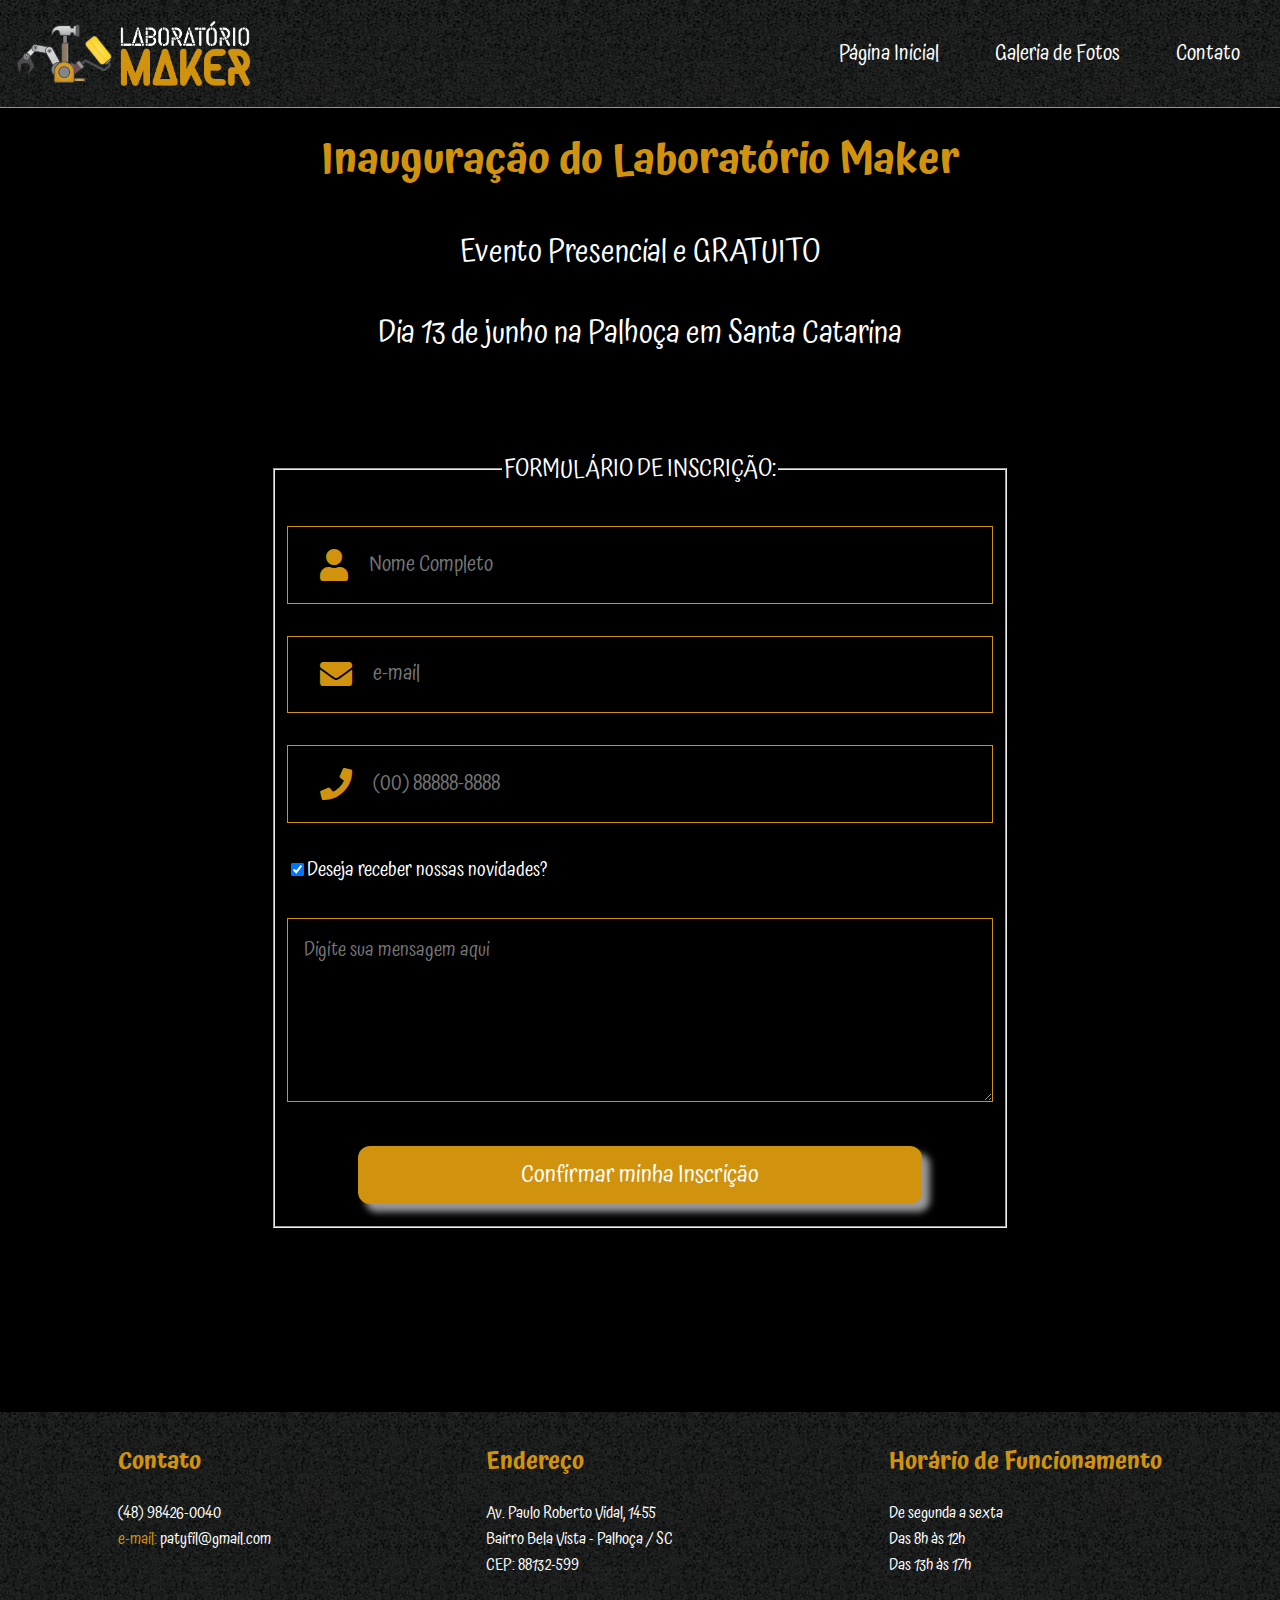
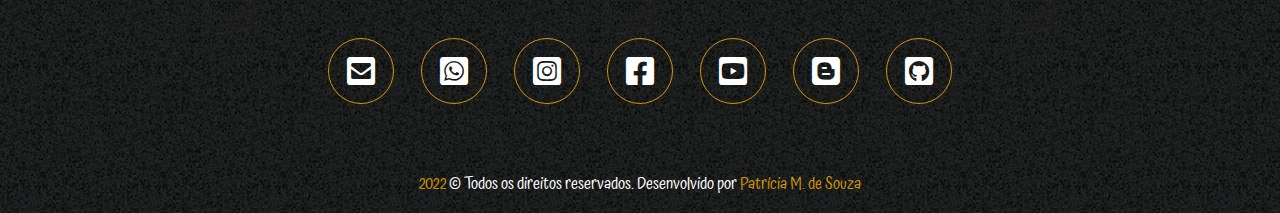
<file: contato.html>
<!DOCTYPE html>
<html lang="pt-br">
    <!-- Início do cabeçalho do documento/Características da página -->

    <head>
        <!-- Título da Página -->
        <title>Inauguração do Laboratório Maker</title>
        <!-- Metas -->
        <meta charset="UTF-8" />
        <meta name="viewport" content="width=device-width, initial-scale=1.0" />
        <meta name="author" content="Patricia M de Souza" />
        <meta name="description" content="Inauguração do Laboratório Maker" />
        <meta name="keywords" content="Espaço Maker, Maker, Aulas Maker,
            Laboratório Maker" />
        <!-- Links e CSS -->
        <link rel="stylesheet" type="text/css" href="css/style.css" />
        <link rel="stylesheet" type="text/css" href="css/styleContact.css" />
        <link rel="shortcut icon" href="img/favicon.ico" type="image/x-icon" />
        <!-- ícones  -->
        <link rel="stylesheet"
            href="https://cdnjs.cloudflare.com/ajax/libs/font-awesome/5.15.4/css/all.min.css"
            />
        <!-- Fontes -->
        <link rel="preconnect" href="https://fonts.googleapis.com">
        <link rel="preconnect" href="https://fonts.gstatic.com" crossorigin>
        <link
            href="https://fonts.googleapis.com/css2?family=Atma:wght@300;400;500;600;700&display=swap"
            rel="stylesheet">
    </head>
    <!-- Fim do cabeçalho do documento -->
    <!--Início do corpo do documento-->

    <body>
        <!-- Início do cabeçalho do documento/parte visível -->
        <header id="header">
            <a class="logo" href="index.html"><img src="img/logo-horiz2.png"
                    alt='Logo do laboratório Maker'></a>
            <!-- início do navbar -->
            <nav id="nav">
                <!--Início Menu Sanduíche para tela mobile-->
                <button aria-label="Abrir Menu" id="btn-mobile"
                    aria-haspopup="true" aria-controls="menu"
                    aria-expanded="false">Menu
                    <span id="hamburger"></span>
                </button>
                <!--Fim Menu Sanduíche para tela mobile-->
                <ul id="menu" role="menu">
                    <li><a href="index.html" class="ativo">Página Inicial</a></li>
                    <li><a href="index.html#galeria">Galeria de Fotos</a></li>
                    <li><a href="contato.html">Contato</a></li>
                </ul>
            </nav>
            <!-- Fim do navbar -->
            <!--Final do cabeçalho da página-->
        </header>
        <!--Início da página Inicial-->

        <section id="corpo">
            <!--Conteúdo do corpo da página-->
            <div class="corpo">
                <h1>Inauguração do Laboratório Maker</h1>
                <p>Evento Presencial e GRATUITO</p>
                <p>Dia 13 de junho na Palhoça em Santa Catarina</p>
            </div>
            <section class="contact" id="contact">
                <div class="row">
                    <form name="contact" action="resposta.html" method="GET">
                        <fieldset>
                            <legend>Formulário de Inscrição:</legend>
                            <div class="inputBox">
                                <span class="fas fa-user"></span>
                                <input type="text" id="name"
                                    placeholder="Nome Completo" maxlength="50"
                                    />
                            </div>
                            <div class="inputBox">
                                <span class="fas fa-envelope"></span>
                                <input type="email" id="email"
                                    placeholder="e-mail" />
                            </div>
                            <div class="inputBox">
                                <span class="fas fa-phone"></span>
                                <input type="tel" placeholder="(00) 88888-8888">
                            </div>
                            <div class="notificacao">
                                <input name="notificacao" type="checkbox"
                                    checked />Deseja receber nossas novidades?
                            </div>
                            <div class="inputBox">
                                <!-- <span class="fas fa-message"></span> -->
                                <textarea class="field" name="message" rows="5"
                                    maxlength="800"
                                    placeholder="Digite sua mensagem aqui"></textarea>
                            </div>
                            <button class="button-contact" onclick="capturar()">Confirmar
                                minha Inscrição</button>
                        </fieldset>
                    </form>
                </div>
            </section>
        </section>
        <footer>
            <!--Conteúdo do rodapé-->
            <div class="partes">
                <div class="parte1">
                    <h2>Contato</h2>
                    <p>
                        (48) 98426-0040<br />
                        <span>e-mail:</span> patyfil@gmail.com
                    </p>
                </div>
                <div class="parte2">
                    <h2>Endereço</h2>
                    <p>
                        Av. Paulo Roberto Vidal, 1455<br />
                        Bairro Bela Vista - Palhoça / SC <br /> CEP: 88132-599
                    </p>
                </div>
                <div class="parte3">
                    <h2>Horário de Funcionamento</h2>
                    <p>
                        De segunda a sexta<br />
                        Das 8h às 12h<br />
                        Das 13h às 17h<br />
                    </p>
                </div>
            </div>

            <section class="redes">
                <div class="share">
                    <a href="mailto:patyfil@gmail.com?subject=Orçamento"
                        target="_blank" class="fa fa-envelope-square"></a>
                    <a
                        href="https://api.whatsapp.com/send/?phone=5548984260040&text=*************%20LABORATÓRIO%20MAKER%20*************%20"
                        target="_blank" class="fab fa-whatsapp-square"></a>
                    <a href="https://www.instagram.com/laboratorio.maker/"
                        target="_blank"
                        class="fab fa-instagram-square"></a>
                    <a href="http://facebook.com/Laboratoriomaker"
                        target="_blank" class="fab fa-facebook-square"></a>
                    <a href="https://bit.ly/laboratoriomaker" target="_blank"
                        class="fab fa-youtube-square"></a>
                    <a href="https://laboratoriomaker.blogspot.com"
                        target="_blank" class="fab fa-blogger"></a>
                    <a href="https://github.com/patyfil" target="_blank"
                        class="fab fa-github-square"></a>
                </div>
            </section>

            <div class="copyright">
                <p><span>2022 </span> &copy; Todos os direitos reservados.
                    Desenvolvido por <span>Patrícia M. de
                        Souza</span></p>
            </div>
        </footer>
        <!-- Link do arquivo js  -->
        <script src="js/script.js"></script>
    </body>

</html>
</file>
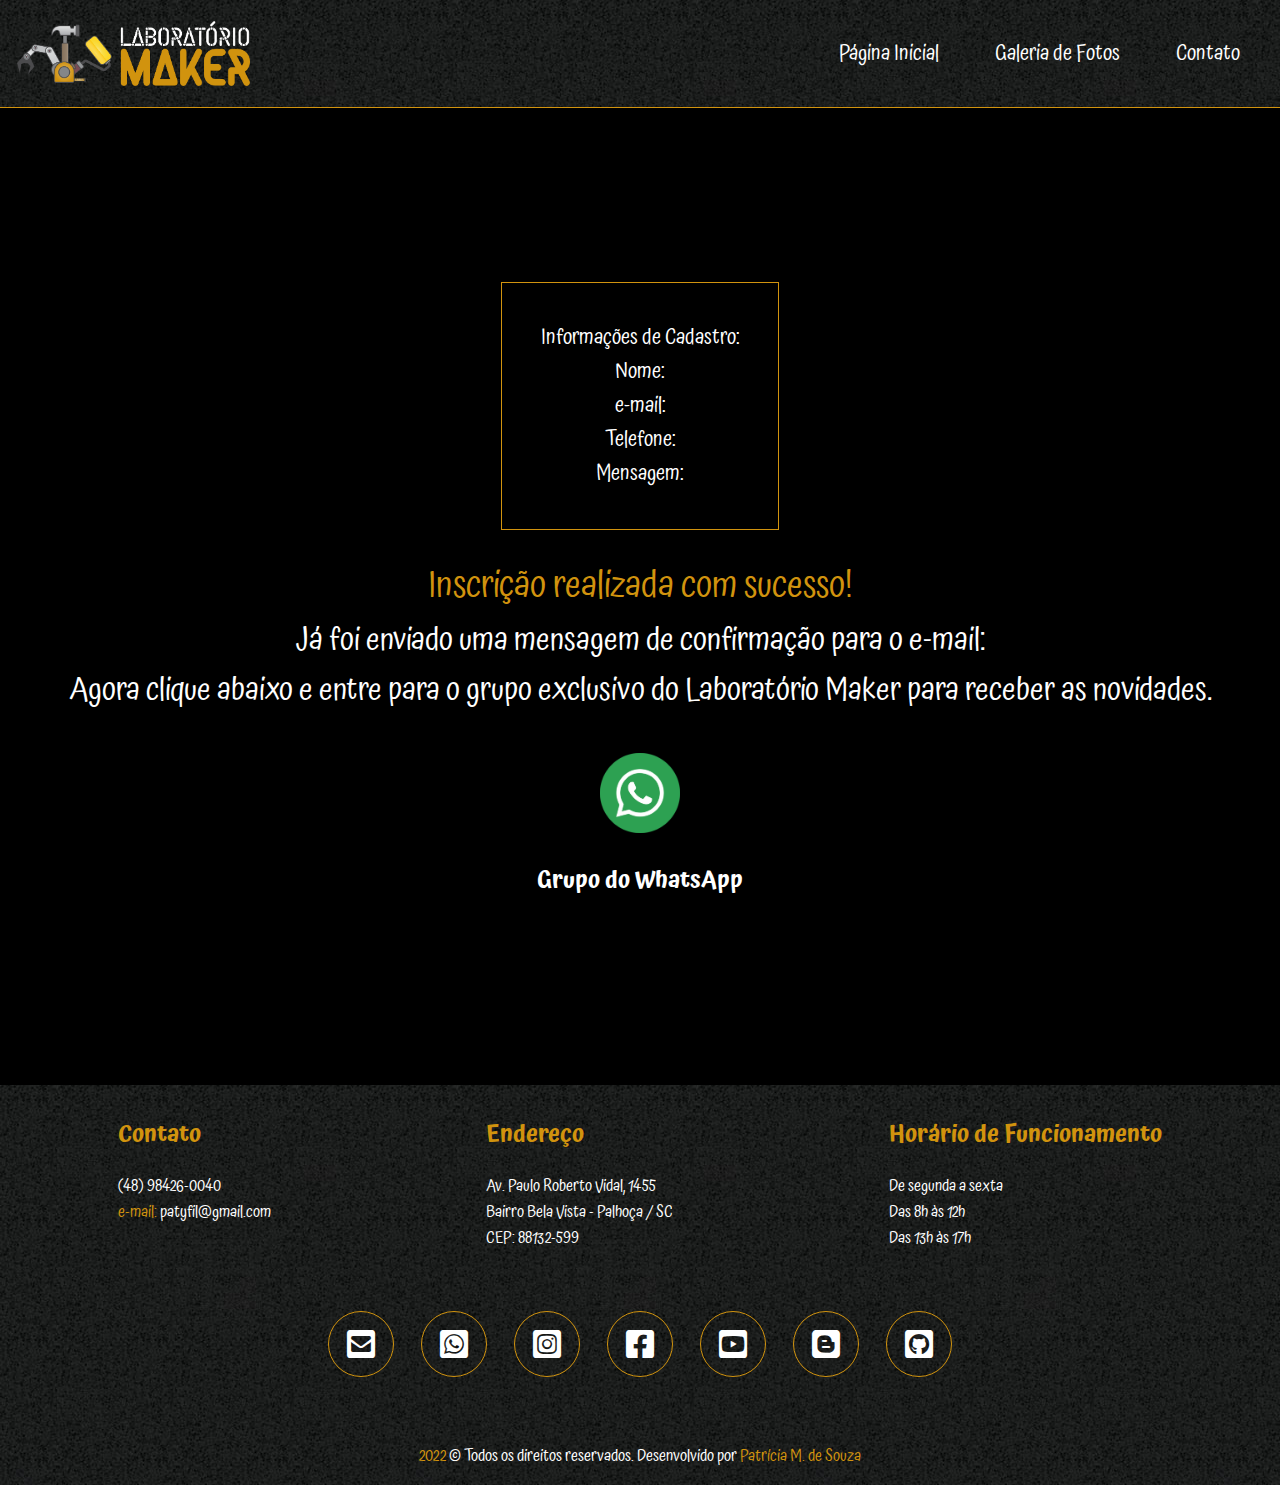
<file: resposta.html>
<!DOCTYPE html>
<html lang="pt-br">
	<!-- Início do cabeçalho do documento/Características da página -->

	<head>
		<!-- Título da Página -->
		<title>Inauguração do Laboratório Maker</title>
		<!-- Metas -->
		<meta charset="UTF-8" />
		<meta name="viewport" content="width=device-width, initial-scale=1.0" />
		<meta name="author" content="Patricia M de Souza" />
		<meta name="description" content="Inauguração do Laboratório Maker" />
		<meta name="keywords" content="Espaço Maker, Maker, Aulas Maker,
			Laboratório
			Maker" />
		<!-- Links e CSS -->
		<link rel="stylesheet" type="text/css" href="css/style.css" />
		<link rel="stylesheet" type="text/css" href="css/styleResponse.css" />
		<link rel="shortcut icon" href="img/favicon.ico" type="image/x-icon" />
		<!-- ícones  -->
		<link rel="stylesheet"
			href="https://cdnjs.cloudflare.com/ajax/libs/font-awesome/5.15.4/css/all.min.css"
			/>
		<!-- Fontes -->
		<link rel="preconnect" href="https://fonts.googleapis.com">
		<link rel="preconnect" href="https://fonts.gstatic.com" crossorigin>
		<link
			href="https://fonts.googleapis.com/css2?family=Atma:wght@300;400;500;600;700&display=swap"
			rel="stylesheet">
	</head>
	<!-- Fim do cabeçalho do documento -->
	<!--Início do corpo do documento-->

	<body>
		<!-- Início do cabeçalho do documento/parte visível -->
		<header id="header">
			<a class="logo" href="index.html"><img src="img/logo-horiz2.png"
					alt='Logo
					do
					laboratório Maker'></a>
			<!-- início do navbar -->
			<nav id="nav">
				<!--Início Menu Sanduíche para tela mobile-->

				<button aria-label="Abrir Menu" id="btn-mobile"
					aria-haspopup="true"
					aria-controls="menu"
					aria-expanded="false">Menu
					<span id="hamburger"></span>
				</button>
				<!--Fim Menu Sanduíche para tela mobile-->
				<ul id="menu" role="menu">
					<li><a href="index.html" class="ativo">Página Inicial</a></li>
					<li><a href="index.html#galeria">Galeria de Fotos</a></li>
					<li><a href="contato.html">Contato</a></li>
				</ul>
			</nav>
			<!-- Fim do navbar -->
			<!--Final do cabeçalho da página-->
		</header>

		<section id="corpo">
			<!--Conteúdo do corpo da página-->
			<div id='resposta' class="resposta">
				<div class="cadastro">
					<p>Informações de Cadastro:</p>
					<p>Nome: <span id="nome"></span></p>
					<p>e-mail: <span id="email"></span></p>
					<p>Telefone: <span id="telefone"></span></p>
					<p>Mensagem: <span id="mensagem"></span></p>
				</div>
				<br>

				<p class="inscricao">Inscrição realizada com sucesso!</p>
				<p>Já foi enviado uma mensagem de confirmação para o e-mail:
					<p><span id="emailConfirm"></span></p>

					<p>Agora clique abaixo e entre para o grupo exclusivo do
						Laboratório
						Maker
						para receber as novidades.</p>

					<br>

					<div><a
							href="https://api.whatsapp.com/send?phone=5548984260040&text=Laboratório
							Maker" target="_blank">
							<img src="img/whats.png" />
							<h2>Grupo do WhatsApp</h2>
						</a>
					</div>
					<br />
				</div>
			</section>

			<footer>
				<!--Conteúdo do rodapé-->
				<div class="partes">
					<div class="parte1">
						<h2>Contato</h2>
						<p>
							(48) 98426-0040<br />
							<span>e-mail:</span> patyfil@gmail.com
						</p>
					</div>
					<div class="parte2">
						<h2>Endereço</h2>
						<p>
							Av. Paulo Roberto Vidal, 1455<br />
							Bairro Bela Vista - Palhoça / SC <br /> CEP:
							88132-599
						</p>
					</div>
					<div class="parte3">
						<h2>Horário de Funcionamento</h2>
						<p>
							De segunda a sexta<br />
							Das 8h às 12h<br />
							Das 13h às 17h<br />
						</p>
					</div>
				</div>

				<section class="redes">
					<div class="share">
						<a href="mailto:patyfil@gmail.com?subject=Orçamento"
							target="_blank"
							class="fa fa-envelope-square"></a>
						<a
							href="https://api.whatsapp.com/send/?phone=5548984260040&text=*************%20EU%20QUERO%20NOTA%2010*************%20"
							target="_blank" class="fab fa-whatsapp-square"></a>
						<a href="https://www.instagram.com/laboratoriomaker"
							target="_blank"
							class="fab fa-instagram-square"></a>
						<a href="http://facebook.com/Laboratoriomaker"
							target="_blank"
							class="fab
							fa-facebook-square"></a>
						<a href="https://bit.ly/laboratoriomaker"
							target="_blank" class="fab
							fa-youtube-square"></a>
						<a href="https://laboratoriomaker.blogspot.com"
							target="_blank"
							class="fab
							fa-blogger"></a>
						<a href="https://github.com/patyfil" target="_blank"
							class="fab
							fa-github-square"></a>
					</div>
				</section>

				<div class="copyright">
					<p><span>2022 </span> &copy; Todos os direitos reservados.
						Desenvolvido por
						<span>Patrícia M. de
							Souza</span></p>
				</div>
			</footer>
			<!-- Link do arquivo js  -->
			<script src="js/script.js"></script>
		</body>

	</html>
</file>
<file: css/style.css>
/* ================== Estilo padrão para todas as páginas ================== */

/*                      PARA VER A PÁGINA POSTADA:
                https://laboratorio-maker.netlify.app/

                            ARQUIVOS DO PROJETO:
                https://patyfil.github.io/laboratorio-maker/index.html
 */

/* Usando a regra @import para importar a fonte do Google em CSS */
@import url('https://fonts.googleapis.com/css2?family=Atma:wght@300;400;500;600;700&display=swap');

/* root é para declarar uma variável */
:root {
    --hover-color: #D1930E;
    --font-color: #D1930E;
    --border: 1px solid #D1930E;
    --border-test: 1px solid #64e680;
    --marrom: #847059;
    --bordo: #5E2939;
    --cinza-escuro: #4B4B4D;
}

.corpo {
    margin-top: 10%;
    text-align: center;
    font-size: 1.5em;
}

.corpo h1 {
    color: var(--font-color);
}

/* "*" Irá corresponder a todos os elementos do documento. */
* {
    font-family: 'Atma', Arial, sans-serif;
    font-size: 16px;
    color: white;
    text-decoration: none;
    transition: .2s linear;
}

/* zerando a margem e padding no corpo e definindo a cor de fundo da página */
body {
    margin: 0;
    padding: 0;
    background: black;
}

/* Definindo o padding das seções em 1% no lado esq e dir e zerando acima e abaixo */
section {
    flex-direction: rown;
    padding: 0 1%;
    width: auto;
}

/* Definindo as características dos parágrafos e listas dos itens */
p,
li {
    font-size: 1.3em;
    /*15,6pt*/
    font-family: 'Atma', sans-serif;
    font-weight: 400;
    width: auto;
}

/* Definindo a fonte dos títulos */
h1,
h2,
h3 {
    font-family: 'Atma', sans-serif;
    font-weight: 600;
    text-align: center;
}

/* Definindo o tamanho da fonte dos títulos */
h1 {
    font-size: 1.8em;
    /*21pt*/
}

h2 {
    font-size: 1.5em;
    /*18pt*/
}

h3 {
    font-size: 1.3em;
    /*15,6pt*/
}

/* definição da característica das linhas */
hr {
    border: var(--border);
    width: 90%;
    margin: 5% auto;
}

/* definição das características dos botões de realizar a inscrição */
.button {
    background-color: var(--hover-color);
    display: inline-block;
    padding: 1em;
    margin: 0.5em;
    width: 40%;
    border-radius: 0.5em;
    box-shadow: 0.5em 0.5em 0.5em #999;
    cursor: pointer;
    /*cursor pointer aparece a mãozinha quando passa o mouse em cima*/
    border: none;
}

/* definição do tamanho da fonte dos botões */
.button a {
    font-size: 2em;
}

/* efeito do botão quando passa o mouse em cima */
.button:hover {
    background-color: var(--bordo);
    box-shadow: 0.2em 0.2em 0.2em #999;
}

/* efeito do botão quando aperta */
.button:active {
    background-color: var(--marrom);
    transform: translateY(8px);
    /* translate reposiciona um elemento na direção horizontal e/ou vertical. 
    Suas coordenadas definem o quanto o elemento se move em cada direção. */
}
/* ================== FIM - Estilo padrão para todas as páginas ================== */
/* ================== FORMATAÇÃO DO CABEÇALHO ================== */
header {
    width: 100%;
    background-image: url(../img/fundo.jpg);
    display: flex;
    /* Define o elemento como um flex container, tornando os seus filhos flex-itens. */
    justify-content: space-between;
    /*espaço entre os elementos*/
    border-bottom: var(--border);
    position: fixed;
    /*Fixar o menu na página*/
    top: 0;
    left: 0;
    right: 0;
    bottom: 88%;
    /* bottom para definir a altura do header/fundo em 12% */
    z-index: 1;
    /* Para o menu sobrepor os slides de fotos quando rolar a página, 
    o valor 1 define o grau de profundidade em relação aos outros que por padrão vem com valor 'auto'
    quanto maior esse valor, mais se sobrepõe em relação aos outros de menor valor */
}

/* definições da logo do cabeçalho */
header .logo {
    display: flex;
    align-self: center;
    /* 'align-self' Centraliza verticalmente */
    height: 60%;
    padding: 1.3% 1.3%;
    width: 40%;
}

/* menu de navagação */
/* Centraliza verticalmente os itens da lista do menu */
#nav {
    align-self: center;
}

/* tag âncora - tamanho da fonte dos links do menu */
#nav a {
    font-size: 1em;
}

/* efeito sublinhado quando passa o mouse nas âncoras */
#nav a:hover {
    border-bottom: .1em solid var(--hover-color);
}

/* Características do menu */
#menu {
    display: flex;
    list-style: none;
    /* list-style - Retirar as bolinhas das listas */
    gap: 3.5rem;
    /* gap - Distância entre os itens do menu */
    padding-right: 40px;
}

/* efeito de cor quando passa o mouse nas âncoras */
#menu a:hover {
    color: var(--hover-color);
}

/* Menu Sanduíche fica escondido quando está na tela de computador e aparece quando numa tela menor */
#btn-mobile {
    display: none;
}
/*============= Fim do Header =============*/

/*============= Início Footer =============*/
/* Definindo fundo do rodapé com uma imagem */
footer {
    background-image: url(../img/fundo.jpg);
    text-align: left;
    /* centralizando */
    width: 100%;
    /* ocupando toda largura da página */
}
/* Definindo 'contato', 'endereço' e 'horário' */
footer .partes {
    display: flex;
    /* flex para dividir em 3 partes horizontais */
    justify-content: space-around;
    padding: 10px;
}
/* Definindo a cor do h2 */
footer h2 {
    color: var(--font-color);
    text-align: left;
}
/* Definindo a cor do span */
footer span {
    color: var(--hover-color);
}
/* Diminuindo o tamanho do parágrafo */
footer p {
    font-size: 1em;
    margin: 0;
}

/* Início Redes Sociais do Footer */
/* Alinhando os icones das redes sociais dentro do círculo */
.redes {
    text-align: center;
    width: 100%;
    /* Para os ícones ficarem sozinhos na linha toda */
    padding: 0%;
}

/* share é a class da seção redes */
/* Criando e Posicionando os Cícurlos a partir dos Links(a) que estão dentro da div de class=share */
.redes .share {
    margin: 3%;
}

.redes .share a {
    height: 2em;
    width: 2em;
    line-height: 2em;
    font-size: 2em;
    border: var(--border);
    /* Cor da borda do Círculo */
    margin: 1%;
    border-radius: 50%;
    /* Formato do círculo */
}

/* Definindo a cor do círculo quando passa o mouse em cima*/
.redes .share a:hover {
    background-color: var(--bordo);
}
/* Fim das Redes Sociais do Footer */

/* Configurando a última linha do footer */
.copyright {
    padding: 1em;
    text-align: center;
}

/* ========================== Fim do Footer ========================== */

/* ==================================================== Início do media queries - RESPONSIVIDADE PARA CELULAR ====================================================*/
@media (max-width:991px) {
    /* Definindo o tamanho das fontes padrão */

    li {
        font-size: 1em;
    }

    p {
        font-size: 1em;
    }

    h1 {
        font-size: 1.6em;
    }

    h2 {
        font-size: 1.3em;
    }

    h3 {
        font-size: 1em;
    }
    /* Definindo o padding das sections */
    section {
        padding: 2em;
    }
    /* Definindo o padding da seção corpo que é maior */
    section#corpo {
        padding: 15% 2%;
    }
    /* Reduzindo o tamanho do logo no cabeçalho */
    header .logo {
        height: 60%;
    }

    /* ==================================================== MOBILE MENU ==================================================== */

    #menu {
        display: block;
        position: absolute;
        width: 40%;
        top: 60px;
        right: 0px;
        background: var(--bordo);
        transition: 0.6s;
        z-index: 10;
        height: 0px;
        visibility: hidden;
        overflow-y: hidden;
        line-height: 400%;
    }
    /* Quando o menu sanduíche for clicado a 'barra bordo' terá as seguintes caract: */
    #nav.active #menu {
        padding-top: 10%;
        height: calc(40vh - 70px);
        visibility: visible;
        overflow-y: auto;
    }
    /* Efeito sublinhado embaixo dos links */
    #menu a {
        margin: 0 1rem;
        border-bottom: 2px solid rgba(209, 147, 14, 0.10);
    }

    /* Botão escrito 'MENU' ao lado do hamburger/X */    
    #btn-mobile {
        display: flex;
        padding: 0.5rem 2rem;
        font-size: 1.5em;
        border: none;
        background: none;
        cursor: pointer;
        gap: 0.5rem;
    }
    /* 1ª linha do Menu sanduíche, que desaparece quando ele é clicado */
    #hamburger {
        border-top: 6px solid;
        width: 40px;
    }
    /* after é a linha que vem depois e before a linha que vai antes do menu 
    São as linhas que vão formar o X quando o menu for clicado */
    #hamburger::after,
    #hamburger::before {
        content: '';
        display: block;
        width: 40px;
        height: 6px;
        background: currentColor;
        margin-top: 6px;
        transition: 0.3s;
        position: relative;
    }

    /* escondendo a 1ª linha do menu sanduíche qdo ele é clicado */
    #nav.active #hamburger {
        border-top-color: transparent;
    }
    /* Formando X qdo o sanduíche é clicado */
    #nav.active #hamburger::before {
        transform: rotate(135deg);
    }

    #nav.active #hamburger::after {
        transform: rotate(-135deg);
        top: -12px;
    }
    /* ========================== FIM DO MENU MOBILE ========================== */

    /* Mobile botão - aumentar a largura dos botões */
    .button {
        width: 80%;
    }

    /* Mobile - definição da fonte dos botões */
    .button a {
        font-size: 1.5em;
    }

    /* Mobile - Alinhando o footer para quebrar as 3 partes e ficar em 1 coluna */
    footer .partes {
        display: flex;
        flex-wrap: wrap;
        flex-direction: column;
        align-content: center;
        justify-content: center;
    }

    footer .parte1, .parte2, .parte3 {
        display: inline-block;

    }

    /* Mobile - padding em volta dos círculos */
    footer .share {
        padding: 2%;
    }

    /* Configurando a última linha do footer */
    .copyright {
        padding: 2em;
    }
}


@media (max-width:768px) {

    header {
        font-size: 0.1em;
        padding-right: 10%;
    }

    header .logo {
        height: 50%;
    }

    #btn-mobile {
        padding: 0.5rem 1rem;
        font-size: 1.3em;
    }

    #hamburger {
        border-top: 4px solid;
        width: 30px;
    }

    #hamburger::after,
    #hamburger::before {
        width: 30px;
        height: 4px;
        margin-top: 7px;
    }
}

@media (max-width:250px) {

    html {
        font-size: 12px;
    }
}
</file>
<file: css/styleContact.css>
/* ================== Estilo para a página Contato ================== */

/* Usando a regra @import para importar a fonte do Google em CSS */
@import url('https://fonts.googleapis.com/css2?family=Atma:wght@300;400;500;600;700&display=swap');

/* variáveis root*/
@import url('style.css');

/* ==================== Formatação do formulário ==================== */

/* Formatação do fundo do formulário */
.contact .row {
    background-color: var(--cor-form);
    border-radius: 20px;
    margin-bottom: 10%;

}
/* Formatação do formulário */
.contact .row form {
    padding: 5% 20%;
    text-align: center;
}
/* Formatação do título/legenda do formulário */
.contact .row form legend {
    text-transform: uppercase;
    font-size: 1.5em;
}
/* Formatação dos campos do formulário */
.contact .row form .inputBox {
    display: flex;
    align-items: center;
    margin-top: 2rem;
    margin-bottom: 2rem;
    background: black;
    border: var(--border);
}
/* Formatação dos ícones do formulário */
.contact .row form .inputBox span {
    color: var(--font-color);
    font-size: 2rem;
    padding-left: 2rem;
}
/* Formatação dos inputs do formulário */
.contact .row form .inputBox input {
    width: 100%;
    padding: 1em;
    font-size: 1.3em;
    text-transform: none;
    background: none;
}

/* tirar a borda padrão do input e do textarea */
.contact input,
textarea {
    border: none;
}
/* Formatação do textarea */
textarea {
    height: 150px;
    width: 100%;
    background-color: black;
    padding: 1rem;
    font-size: 1.2em;
}

/* Formatação do texto do checkbox */
.notificacao {
    font-size: 1.2em;
    text-align: initial;
}
/* Diminuindo um pouco o botão e os efeitos */
.button-contact {
    background-color: var(--hover-color);
    font-size: 1.5em;
    display: inline-block;
    padding: 10px;
    margin: 0.5em;
    width: 80%;
    border-radius: 0.5em;
    border: none;
    box-shadow: 0.3em 0.3em 0.3em #999;
    cursor: pointer;
    /*cursor pointer aparece a mãozinha quando passa o mouse em cima*/
}

/*============= Início do media queries  =============*/
@media (max-width:991px) {

    /* Formatação do formulário */
    .contact .row form {
        padding: 1% 1%;
        text-align: center;
    }

    /* ajustando formulário */
    .contact {
        padding: 0 2%;
    }
    /* ajustando o link do botão */
    .contact a {
        font-size: 70%;
    }
}

@media (max-width: 768px) {
    .button-contact {
        font-size: 1em;
    }
}
</file>
<file: css/styleResponse.css>
/* ================== Estilo para a página Resposta ================== */

/* Usando a regra @import para importar a fonte do Google em CSS */
@import url('https://fonts.googleapis.com/css2?family=Atma:wght@300;400;500;600;700&display=swap');

/* variáveis root */
@import url('style.css');

#corpo {
    margin-top: 20%;
    margin-bottom: 10%;
    padding: 0;
}

* {
    font-size: 16px;
}

p {
    margin: 0;
    padding: 0;
}

span {
    color: var(--font-color);
}

.cadastro {
    border: var(--border);
    width: auto;
    padding: 3%;
    margin: 2%;
    display: inline-block;
    justify-content: center;
}

.inscricao {
    color: var(--font-color);
    font-size: 1.5em;
}

/* Formatando a página resposta */
.resposta {
    display: static;

    height: auto;

    text-align: center;
    font-size: 1.5em;
}
/* Formatando a cor do h3 da página resposta */
.resposta h3 {
    color: var(--font-color);
}
/* Formatando a imagem do WhatsApp */
.resposta img {
    width: 80px;
    height: 80px;
}

@media (max-width:991px) {

    .resposta {
        padding: 0 1%;
        font-size: 1.2em;
        height: auto;
    }
    .resposta h3 {
        font-size: 0.8em;
        font-family: 'Atma', 'sans-serif';
        font-weight: 300;
    }

}
</file>
